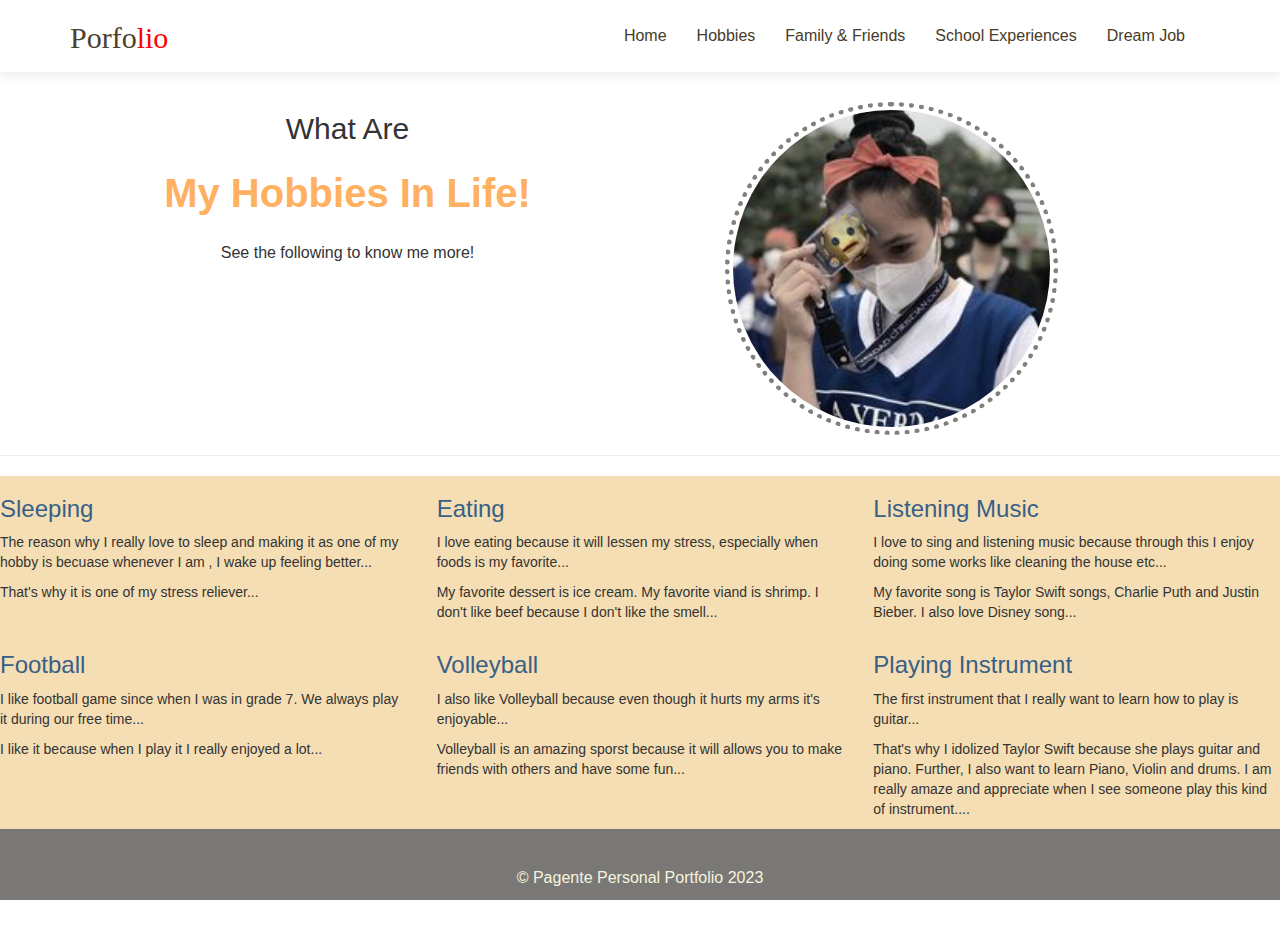
<file: hobbies.html>
<!DOCTYPE html>
<html lang="en">
<head>
    <meta charset="UTF-8">
    <meta http-equiv="X-UA-Compatible" content="IE=edge">
    <meta name="viewport" content="width=device-width, initial-scale=1.0">

    <link rel="shortcut icon" href="./image/favicon.jpg" type="">
    <link rel="stylesheet" href="hobbies.css">

    <link rel="stylesheet" href="https://maxcdn.bootstrapcdn.com/bootstrap/3.4.1/css/bootstrap.min.css">
    <script src="https://ajax.googleapis.com/ajax/libs/jquery/3.6.1/jquery.min.js"></script>
    <script src="https://maxcdn.bootstrapcdn.com/bootstrap/3.4.1/js/bootstrap.min.js"></script>

    <title>My Porfolio</title>
    
</head>
<body>
   
    <header class="header">
        <nav class="navbar navbar-style">
            <div class="container">
                <div class="navbar-header">
                    <button type="button" class="navbar-toggle" data-toggle="collapse" data-target="#micon">
                        <span class="icon-bar"></span>
                        <span class="icon-bar"></span>
                        <span class="icon-bar"></span>
                    </button>
                    <h1>Porfo<span>lio</span></h1>
                </div>
                <div class="collapse navbar-collapse" id="micon">
                <ul class="nav navbar-nav navbar-right">
                        <li><a href="index.html">Home</a></li>
                        <li><a href="hobbies.html">Hobbies</a></li>
                        <li><a href="family & friends.html">Family & Friends</a></li>
                        <li><a href="school experiences.html">School Experiences</a></li>
                        <li><a href="dream job.html">Dream Job</a></li> 
                </ul>
            </div>
          </div>
        </nav>
  
        <div class="container">
            <div class="row">

                <div class="col-sm-6">
                    <h2>What Are</h2>
                    <p class="big-text"><strong>My Hobbies In Life!</strong></p>
                    <p>See the following to know me more!</p>
                </div>

                <div class="col-sm-6">
                    <img src="./image/sch1.jpg" class="img-responsive">
                </div>
            </div>
        </div>
    </header><hr>
        
    <div class="features">
        <div class="row main">
          <div class="col-sm-4">
            <h3>Sleeping</h3>
            <p>The reason why I really love to sleep and making it as one of my hobby is becuase whenever I am , I wake up feeling better...</p>
            <p>That's why it is one of my stress reliever...</p>
          </div>
          <div class="col-sm-4">
            <h3>Eating</h3>
            <p>I love eating because it will lessen my stress, especially when foods is my favorite...</p>
            <p>My favorite dessert is ice cream. My favorite viand is shrimp. I don't like beef because I don't like the smell...</p>
          </div>
          <div class="col-sm-4">
            <h3>Listening Music</h3>        
            <p>I love to sing and listening music because through this I enjoy doing some works like cleaning the house etc...</p>
            <p>My favorite song is Taylor Swift songs, Charlie Puth and Justin Bieber. I also love Disney song...</p>
          </div>

            <div class="col-sm-4">
                <h3>Football</h3>
                <p>I like football game since when I was in grade 7. We always play it during our free time...</p>
                <p>I like it because when I play it I really enjoyed a lot...</p>
              </div>
              <div class="col-sm-4">
                <h3>Volleyball</h3>
                <p>I also like Volleyball because even though it hurts my arms it's enjoyable...</p>
                <p>Volleyball is an amazing sporst because it will allows you to make friends with others and have some fun...</p>
              </div>
              <div class="col-sm-4">
                <h3>Playing Instrument</h3>        
                <p>The first instrument that I really want to learn how to play is guitar...</p>
                <p>That's why I idolized Taylor Swift because she plays guitar and piano. Further, I also want to learn Piano, Violin and drums. I am really amaze and appreciate when I see someone play this kind of instrument....</p>
              </div>
        </div>
    </div>

    <footer id="main-footer">
        <p> &copy; Pagente Personal Portfolio 2023 </p>
    
    </footer>

    
</body>
</html>
</file>
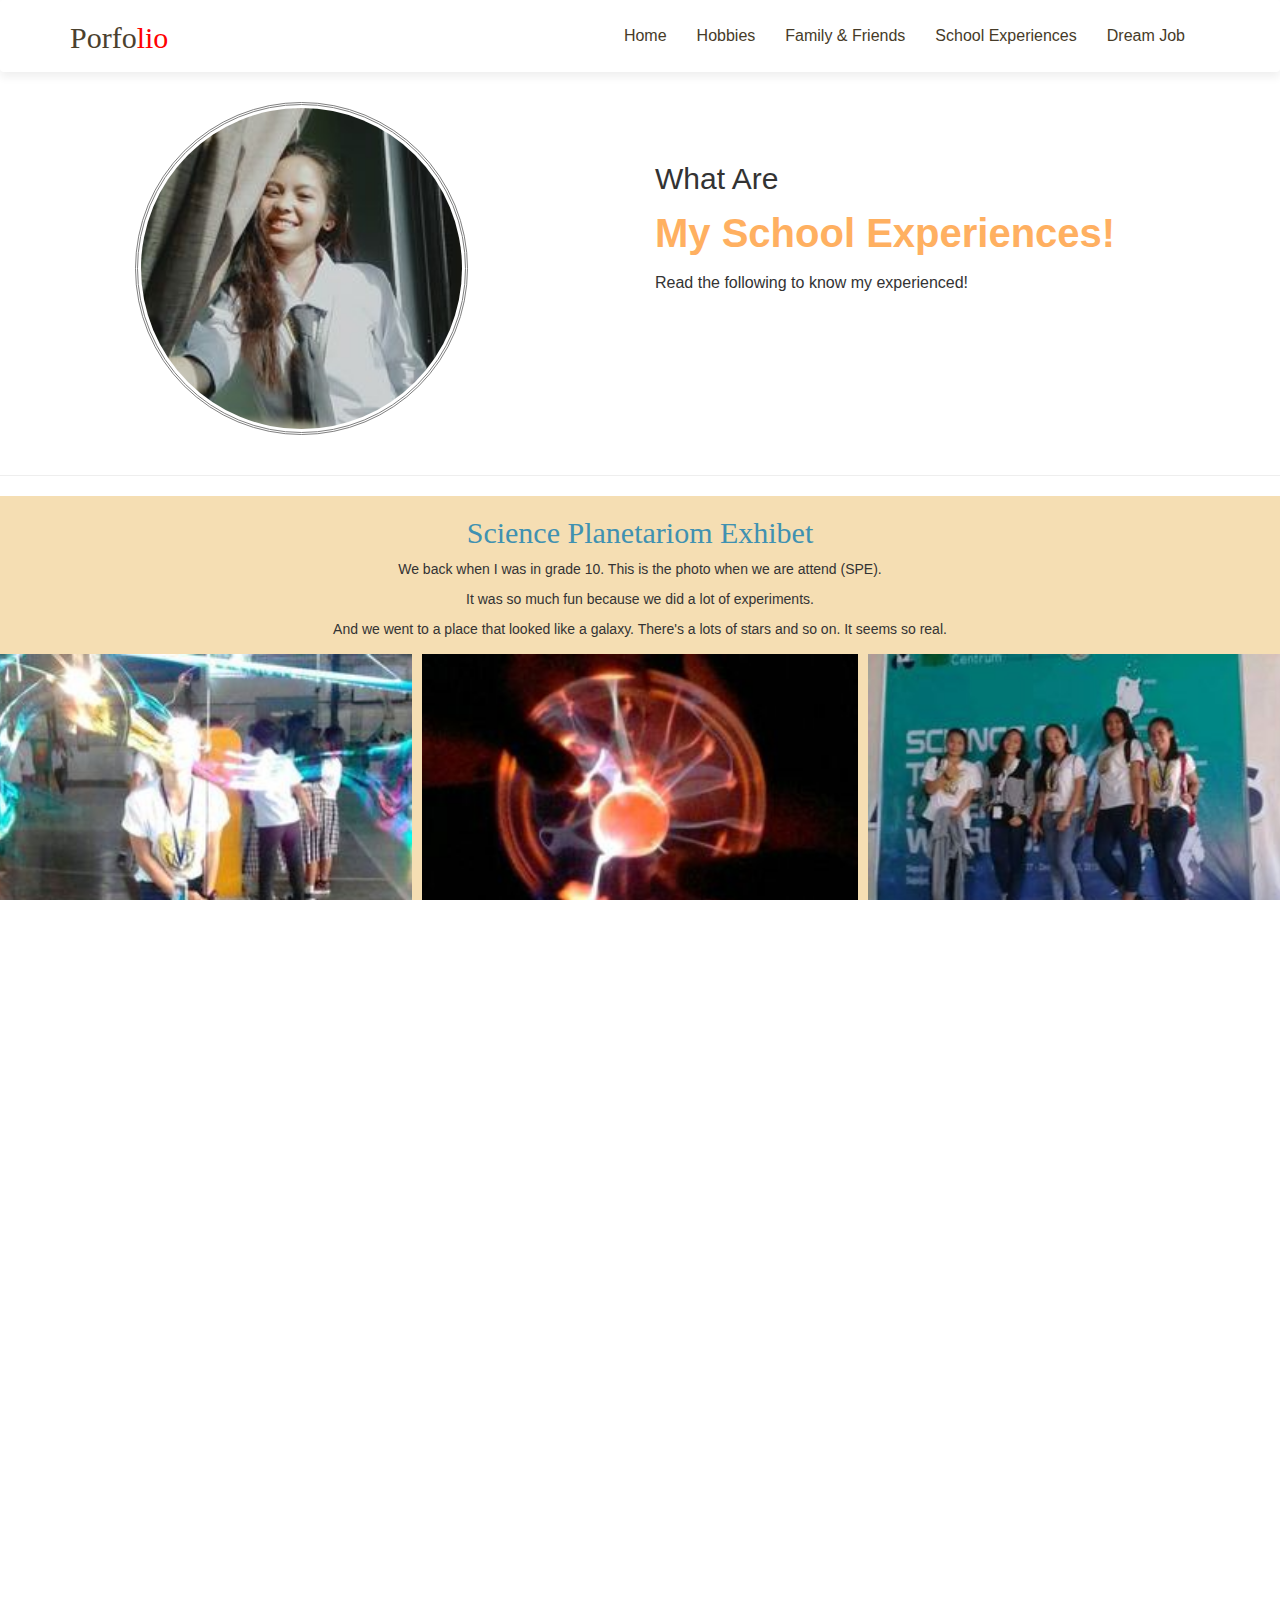
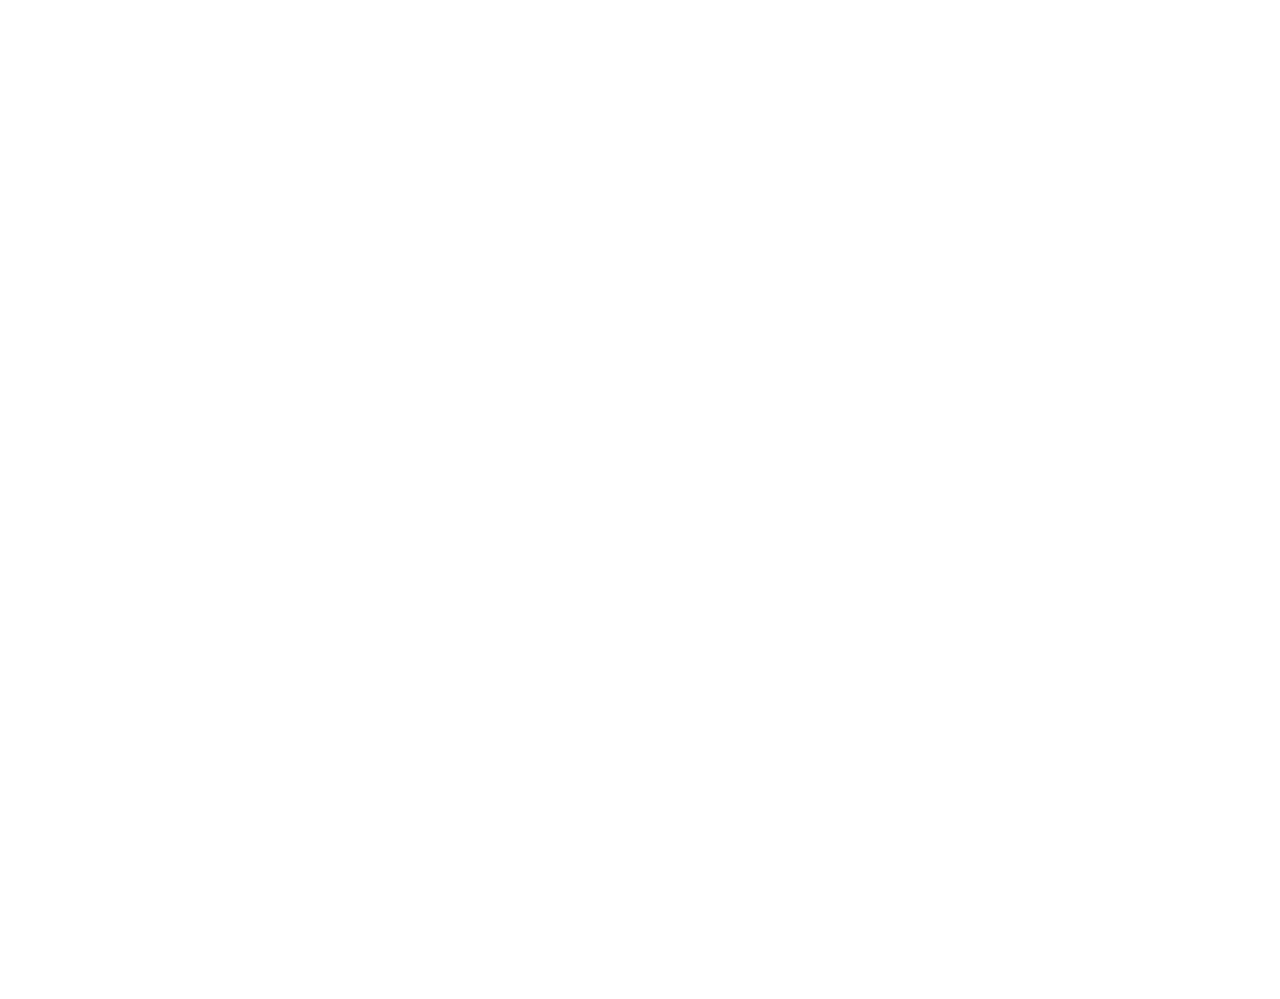
<file: school experiences.html>
<!DOCTYPE html>
<html lang="en">
<head>
    <meta charset="UTF-8">
    <meta http-equiv="X-UA-Compatible" content="IE=edge">
    <meta name="viewport" content="width=device-width, initial-scale=1.0">

    

    <link rel="shortcut icon" href="./image/favicon.jpg" type="">
    <link rel="stylesheet" href="school & exp.css">

    <link rel="stylesheet" href="https://maxcdn.bootstrapcdn.com/bootstrap/3.4.1/css/bootstrap.min.css">
    <script src="https://ajax.googleapis.com/ajax/libs/jquery/3.6.1/jquery.min.js"></script>
    <script src="https://maxcdn.bootstrapcdn.com/bootstrap/3.4.1/js/bootstrap.min.js"></script>

    <title>My Porfolio</title>
    
</head>
<body>
   
    <header class="header">
        <nav class="navbar navbar-style">
            <div class="container">
                <div class="navbar-header">
                    <button type="button" class="navbar-toggle" data-toggle="collapse" data-target="#micon">
                        <span class="icon-bar"></span>
                        <span class="icon-bar"></span>
                        <span class="icon-bar"></span>
                    </button>
                    <h1>Porfo<span>lio</span></h1>
                </div>
                <div class="collapse navbar-collapse" id="micon">
                <ul class="nav navbar-nav navbar-right">
                        <li><a href="index.html">Home</a></li>
                        <li><a href="hobbies.html">Hobbies</a></li>
                        <li><a href="family & friends.html">Family & Friends</a></li>
                        <li><a href="school experiences.html">School Experiences</a></li>
                        <li><a href="dream job.html">Dream Job</a></li> 
                </ul>
            </div>
            </div>
        </nav>

        <div class="container">
            <div class="row">
                <div class="col-sm-6">
                    <img src="./image/sch4.jpg" class="img-responsive">
                </div>

                <div class="col-sm-6">
                    <h2>What Are</h2>
                    <p class="big-text"><strong>My School Experiences!</strong></p>
                    <p>Read the following to know my experienced!</p>
                </div>
            </div>
        </div>
    </header><br><hr>
    
    <div class="features">
        <div class="row">

            <div class="container text-center">
                <h2><span>Science Planetariom Exhibet</span></h2>
                <p>We back when I was in grade 10. This is the photo when we are attend (SPE).</p>
                <p>It was so much fun because we did a lot of experiments.</p>
                <p>And we went to a place that looked like a galaxy. There's a lots of stars and so on. It seems so real.</p>
            </div>

            <div class="row">
                <div class="column">
                  <img src="./image/spe1.jpg" alt="spe1" style="width:100%">
                </div>
                <div class="column">
                  <img src="./image/spe.jpg" alt="spe" style="width:100%">
                </div>
                <div class="column">
                  <img src="./image/spe2.jpg" alt="spe2" style="width:100%">
                </div>
              </div>
        </div>
    </div><br><hr>

     <div class="hero">
        <div class="row">

            <div class="col-sm-6">
                <h2>Cooking Experienced in School</h2>
                <p>This is the photo when we have a cooking activity in school.</p>
                <p>So my group mates and I decided to cook adobo. It was sudden, so we couldn't think of another recipe. And only adobo are easy to find ingredients.</p>
                <p>It's not perfect taste but it's delicious.</p>
            </div>

            <div class="col-sm-6">
                <img src="./image/ck.jpg" class="img-responsive">
            </div>
        </div>
    </div>
 </header><hr>

 <div class="info">
    <div class="row">

        <div class="container text-center">
            <h2><span>School Immersion</span></h2>
            <p>This is an immersion photo when I was in grade 12, year 2020-2021.</p>
            <p>It was hard because that was a pandemic time.</p>
            <p>Our immersion was supposed to be one week but because of the pandemic it was done for one day only.</p>
        </div>

        <div class="img-rounded">
            <div class="column">
              <img src="./image/emr.jpg" alt="emr" style="width:100%">
            </div>
            <div class="column">
              <img src="./image/emr1.jpg" alt="emr1" style="width:100%">
            </div>
            <div class="column">
              <img src="./image/emr2.jpg" alt="emr2" style="width:100%">
            </div>
          </div>
    </div>
 </div><br><hr>

  <div class="caption">
    <div class="row">
        <div class="col-sm-6">
            <img src="./image/sch.jpg" class="img-responsive">
        </div>

        <div class="col-md-6">
            <h2>Graduation Photo</h2>
            <p>This photo is memorable photo for me because even thought it was a pandemic time I still take a gradution picture.</p>
            <p>And even thought it's an online graduation I'm still thankful because I graduated dispite of challenges I've encounter.</p>
        </div>
    </div>
 </div>

    <footer id="main-footer">
        <p> &copy; Pagente Personal Portfolio 2023 </p>
    
    </footer> 
</body>
</html>
</file>
<file: hobbies.css>
* {
    margin: 0;
    padding: 0;
}

.navbar-header h1 {
    color:  rgb(75, 65, 46);
    font-size: 30px;
    font-family: cursive;
}

.navbar-header h1:hover {
    color: rgb(64, 145, 177);
}

.header {
    font-size: 16px;
}

.navbar-style {
    box-shadow: 0 5px 10px #efefef;
}

.nav a {
    color:  rgb(70, 59, 40);
}

ul {
    padding: 10px;
}

button{
    transition: .4s;
}

button:hover{
    border: 2px solid #191919;
}

.icon-bar {
    background: black;
    
}

h1 span {
    color: red;
}

.col-sm-6 img {
    border: 5px dotted;
    border-color: gray;
    margin-top: 10px;
    margin-left: 70px;
    padding: 3px;
    border-radius: 500px;
    width: 60%;
}

.col-sm-6{
    text-align: center;
}

.big-text {
    font-size: 40px;
    margin: 20px ;
    color: #ffb061;
}

.features {
    background-color: wheat;
    
}

.col-sm-4 :hover{
    opacity: 0.7;
}

.col-sm-4 h3 {
    color: #386087;
}

#main-footer {
    font-size: 16px;
    display: flex;
    justify-content: center;
    padding: 3%;
    background-color:  rgb(122, 119, 119);
    color: beige;
}

#main-footer:hover {
    color: black;
}


@media (max-width: 1280px){
    html, body {
        width: 100%;
        height: 100%;
        margin: 0;
        padding: 0;
        overflow-x: hidden;
    }
}

@media (max-width: 912px) {
    .main 
    {
        padding: 50px 50px 45% 50px;
    }

}
</file>
<file: school & exp.css>
* {
    margin: 0;
    padding: 0;
}

.navbar-header h1 {
    color:  rgb(75, 65, 46);
    font-size: 30px;
    font-family: cursive;
}

.navbar-header h1:hover {
    color: rgb(64, 145, 177);
}

.header {
    font-size: 16px;
}

.navbar-style {
    box-shadow: 0 5px 10px #efefef;
}

.nav a {
    color:  rgb(70, 59, 40);
}

ul {
    padding: 10px;
}

button{
    transition: .4s;
}

button:hover{
    border: 2px solid #191919;
}

.icon-bar {
    background: black;
    
}

h1 span {
    color: red;
}

.container img {
    border: 5px double;
    border-color: gray;
    margin-top: 10px;
    margin-left: 65px;
    padding: 3px;
    border-radius: 500px;
    width: 60%;
}

.col-sm-6 img {
    border: 3px double;
    border-color: gray;
    margin-top: 10px;
    padding: 3px;
    border-radius: 500px;
    width: 60%;
}

.big-text {
    font-size: 40px;
    color: #ffb061;
}

.col-sm-6 h2 {
    padding-top: 50px;
}

.features {
    background-color: wheat;
}

.features h2 {
    color: rgb(64, 145, 177);
    font-family: cursive;
}

* {
    box-sizing: border-box;
  }
  
.column {
    float: left;
    width: 33.33%;
    padding: 5px;
  }

.hero {
    padding: 50px;
    margin-bottom: 50px;
    background-color: #e6e6e6;
}

.hero img {
    margin-left: 50px;
    size: 200%;
    border: solid;
}

.hero h2 {
    color: #f0ba84;
    font-family: cursive;
}

.info {
    background-color: beige;
}

.img-rounded img {
    border: 2px dashed;
    border-radius: 500px;
    border-color: green;
}

.info h2 {
    color: rgb(8, 94, 8);
    font-family: cursive;
}

.caption {
    padding-top: 50px;
    margin-left: 100px;
    margin-bottom: 50px;
    
}

.caption h2 {
    margin-right: 100px;
    color: #ffb061;
}

.caption p {
    margin-right: 50px;
}

.caption img {
    border: 5px ridge;
    border-color: cadetblue;
    background-color: whitesmoke;
}

#main-footer {
    font-size: 16px;
    display: flex;
    justify-content: center;
    padding: 3%;
    background-color:  rgb(122, 119, 119);
    color: beige;
}

#main-footer:hover {
    color: black;
} 

@media (max-width: 1280px){
    html, body {
        width: 100%;
        height: 100%;
        margin: 0;
        padding: 0;
        overflow-x: hidden;
    }
}
</file>
